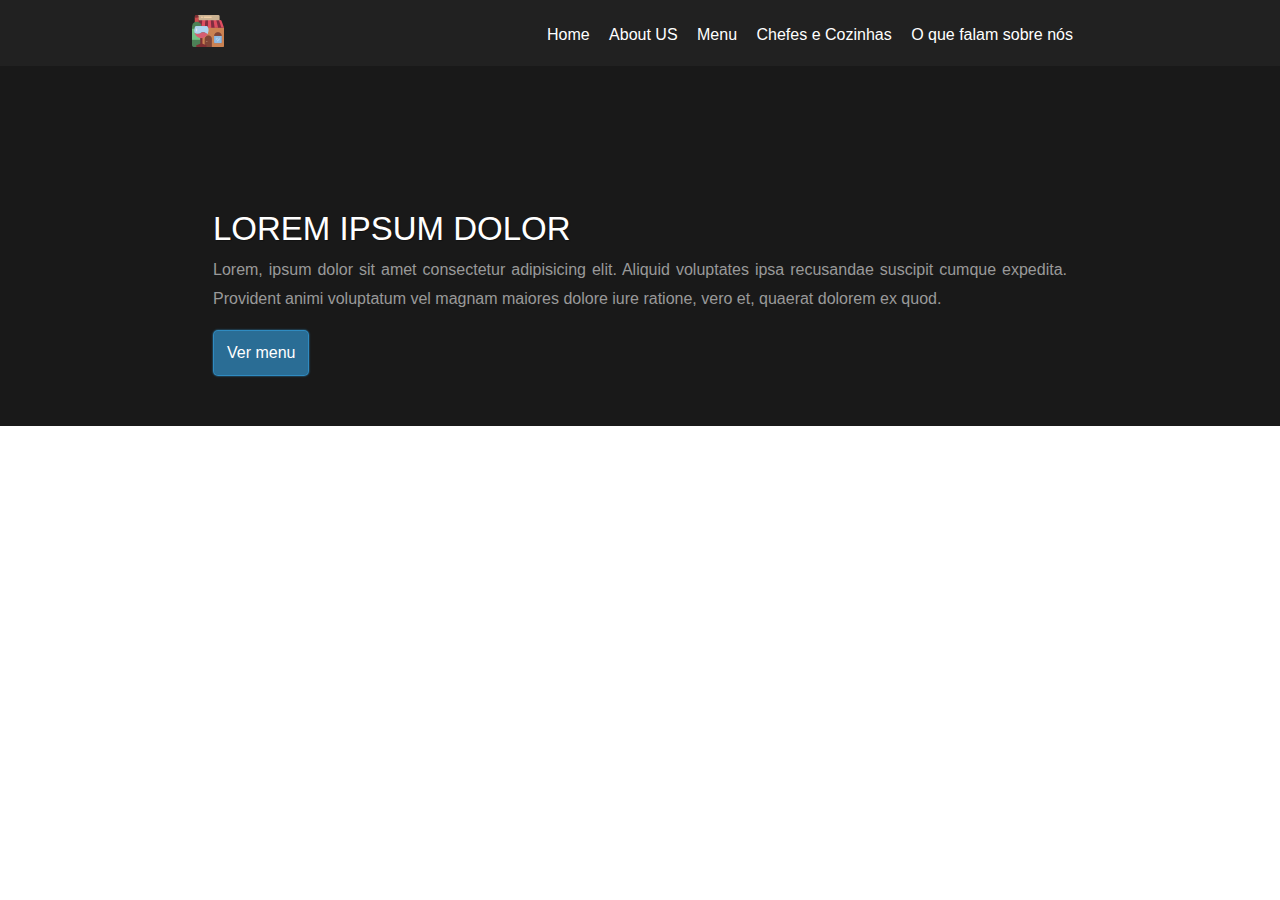
<file: index.html>
<!DOCTYPE html>
<html lang="pt-BR" dir="ltr">
  <head>
    <meta charset="utf-8" />
    <title>Restaurante</title>
    <link rel="stylesheet" href="./assets/css/style.css" />
  </head>
  <body>

    <header class="main-header">
      <div class="container">

        <div class="logo">
             <img src="./assets/images/restaurantes (1).png" alt="Logo do restaurante" />
        </div>

        <div class="list">
          <ul class="main-list">
            <li><a href="index.html">Home</a></li>
            <li><a href="about.html">About US</a></li>
            <li><a href="menu.html">Menu</a></li>
            <li><a href="chefes.html">Chefes e Cozinhas</a></li>
            <li><a href="falamSobre.html">O que falam sobre nós</a></li>
          </ul>
        </div>

      </div>
    </header>


    <section class="jumbtron">
      <div class="container pt-100">
        <h1 class="display-1">Lorem ipsum dolor</h1>
        <p class="muted">Lorem, ipsum dolor sit amet consectetur adipisicing elit. Aliquid voluptates ipsa recusandae suscipit cumque expedita. Provident animi voluptatum vel magnam maiores dolore iure ratione, vero et, quaerat dolorem ex quod.</p>
        <div>
          <button class="btn color-default">Ver menu</button>
        </div>
      </div>
    </section>

  </body>
</html>
</file>
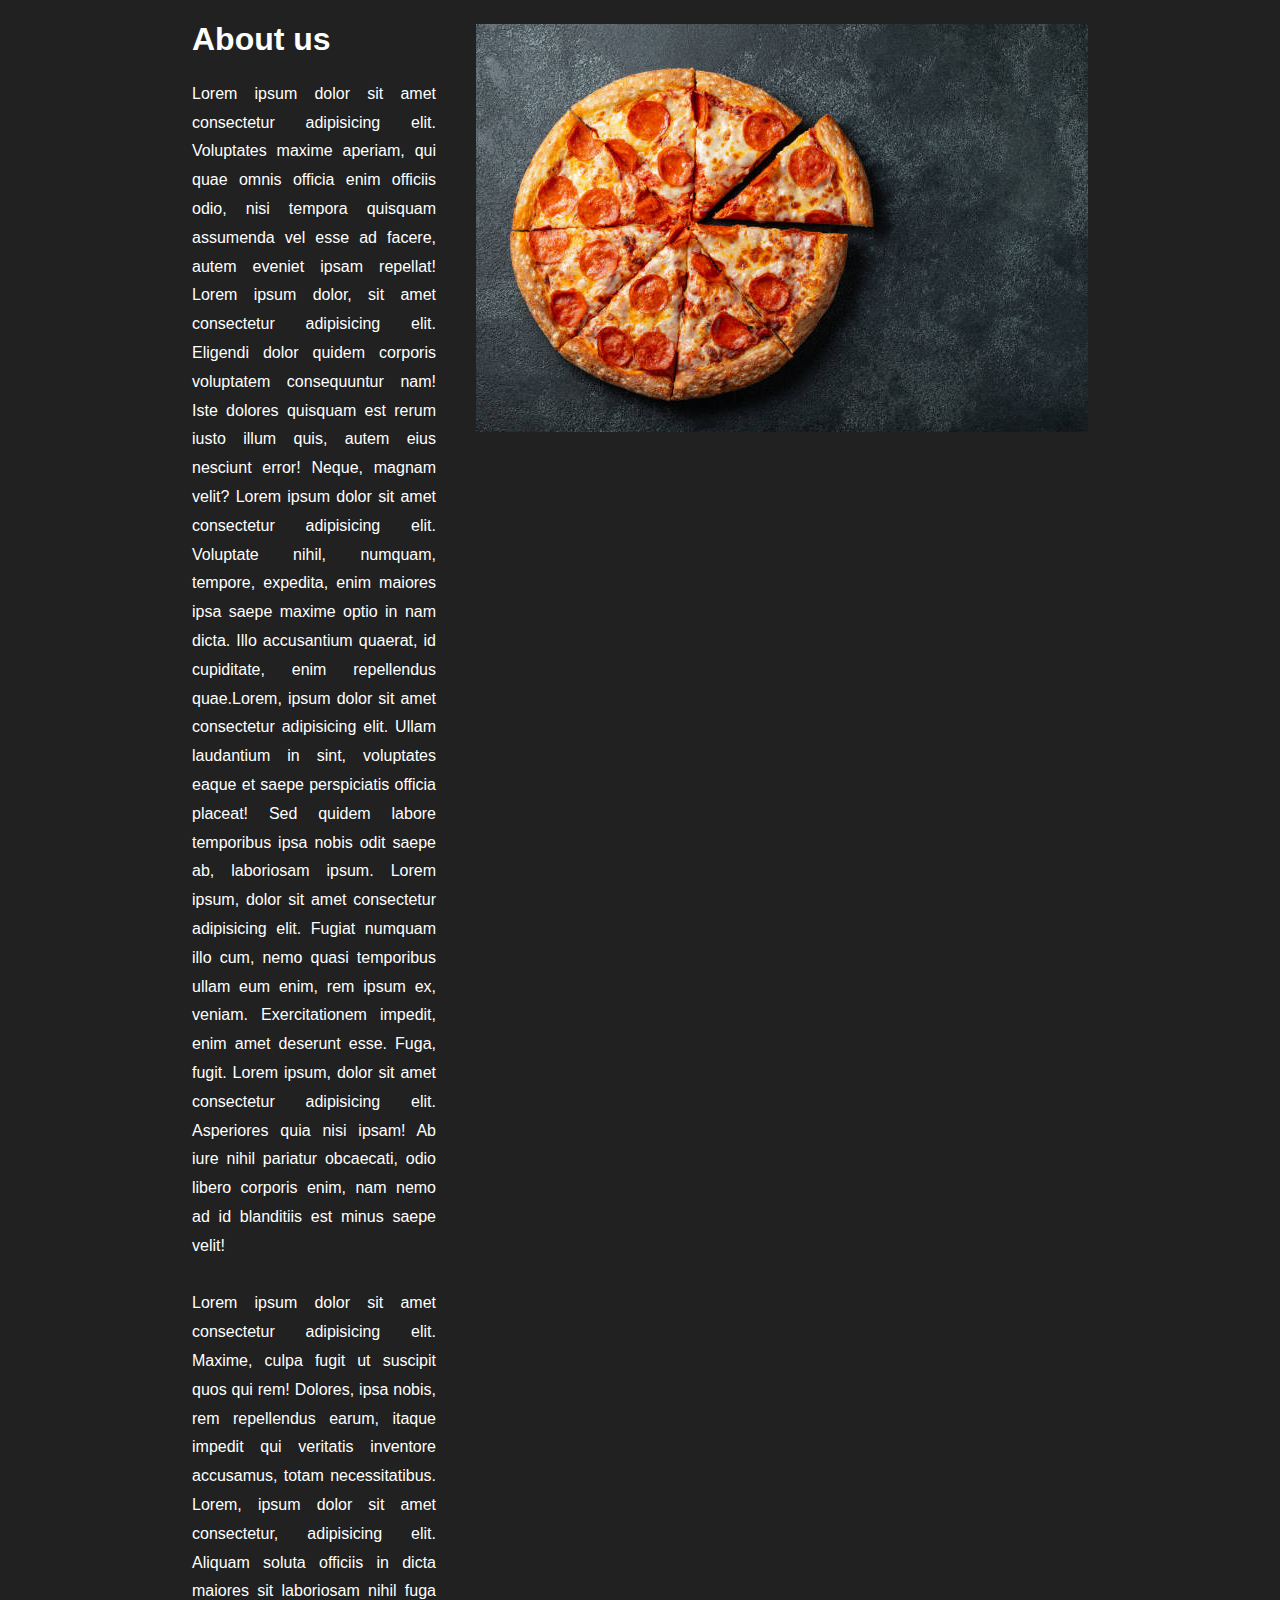
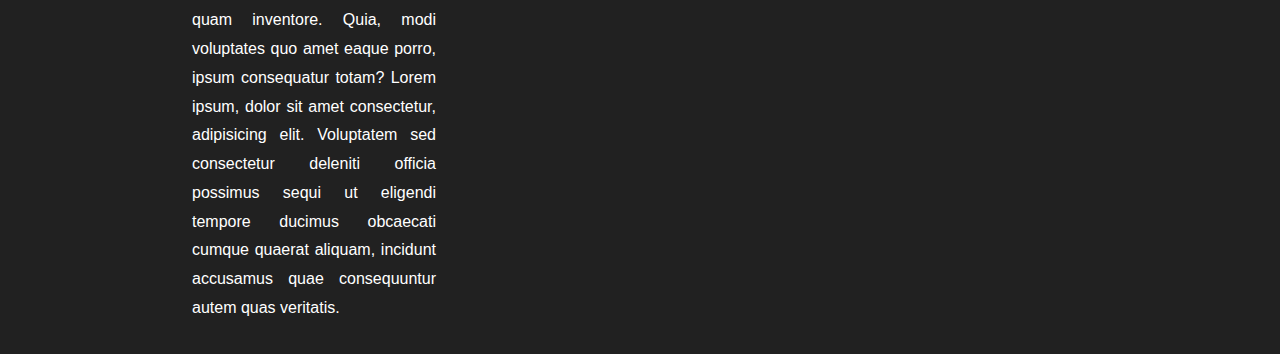
<file: about.html>
<!DOCTYPE html>
<html lang="pt-BR" dir="ltr">
  <head>
    <meta charset="utf-8" />
    <title>Restaurante</title>
    <link rel="stylesheet" href="./assets/css/style.css" />
  </head>
  <body>


    <header class="main-header">
      <div class="container content">

        <div class="main-content-about-us">
          <h1>About us</h1>
          <p>Lorem ipsum dolor sit amet consectetur adipisicing elit. Voluptates maxime aperiam, qui quae omnis officia enim officiis odio, nisi tempora quisquam assumenda vel esse ad facere, autem eveniet ipsam repellat! Lorem ipsum dolor, sit amet consectetur adipisicing elit. Eligendi dolor quidem corporis voluptatem consequuntur nam! Iste dolores quisquam est rerum iusto illum quis, autem eius nesciunt error! Neque, magnam velit? Lorem ipsum dolor sit amet consectetur adipisicing elit. Voluptate nihil, numquam, tempore, expedita, enim maiores ipsa saepe maxime optio in nam dicta. Illo accusantium quaerat, id cupiditate, enim repellendus quae.Lorem, ipsum dolor sit amet consectetur adipisicing elit. Ullam laudantium in sint, voluptates eaque et saepe perspiciatis officia placeat! Sed quidem labore temporibus ipsa nobis odit saepe ab, laboriosam ipsum. Lorem ipsum, dolor sit amet consectetur adipisicing elit. Fugiat numquam illo cum, nemo quasi temporibus ullam eum enim, rem ipsum ex, veniam. Exercitationem impedit, enim amet deserunt esse. Fuga, fugit. Lorem ipsum, dolor sit amet consectetur adipisicing elit. Asperiores quia nisi ipsam! Ab iure nihil pariatur obcaecati, odio libero corporis enim, nam nemo ad id blanditiis est minus saepe velit!<br> <br>Lorem ipsum dolor sit amet consectetur adipisicing elit. Maxime, culpa fugit ut suscipit quos qui rem! Dolores, ipsa nobis, rem repellendus earum, itaque impedit qui veritatis inventore accusamus, totam necessitatibus. Lorem, ipsum dolor sit amet consectetur, adipisicing elit. Aliquam soluta officiis in dicta maiores sit laboriosam nihil fuga quam inventore. Quia, modi voluptates quo amet eaque porro, ipsum consequatur totam? Lorem ipsum, dolor sit amet consectetur, adipisicing elit. Voluptatem sed consectetur deleniti officia possimus sequi ut eligendi tempore ducimus obcaecati cumque quaerat aliquam, incidunt accusamus quae consequuntur autem quas veritatis.</p>

        </div>      
        
        <div class="img main-img">
          <img src="./assets/images/pizza.jpg" alt="Imagem de uma pizza">
        </div>

      </div>
    </header>





      
  </body>
  </html>
</file>
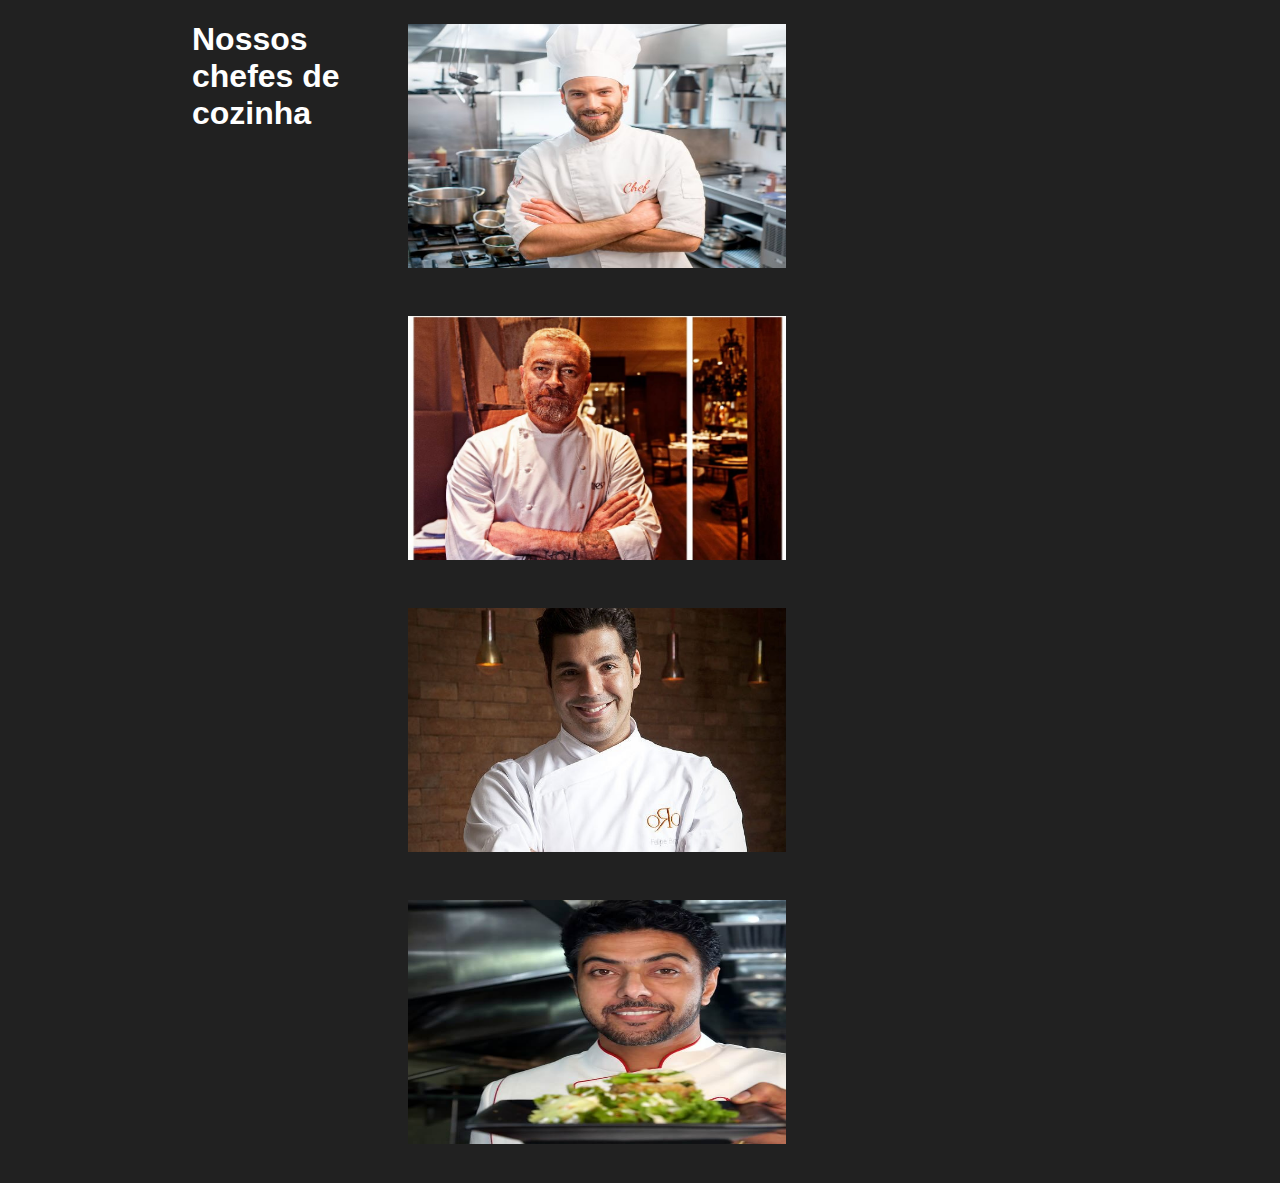
<file: chefes.html>
<!DOCTYPE html>
<html lang="pt-BR" dir="ltr">
  <head>
    <meta charset="utf-8" />
    <title>Restaurante</title>
    <link rel="stylesheet" href="./assets/css/style.css" />
  </head>
  <body>


    <header class="main-header">
      <div class="container content">

        <div class="main-content-about-us">
          <h1>Nossos chefes de cozinha</h1>
        </div>      

        <div class="main-content-cards">
          <div class="img main-img">
            <img src="./assets/images/chef-1.jpg" alt="Nosso primeiro chef de cozinha">
          </div>

          <div class="img main-img">
            <img src="./assets/images/chef-2.jpg" alt="Nosso segundo chef de cozinha">
          </div>

          <div class="img main-img">
            <img src="./assets/images/chef-3.jpg" alt="Nosso terceiro chef de cozinha">
          </div>

          <div class="img main-img">
            <img src="./assets/images/chef-4.jpg" alt="Nosso quarto chef de cozinha">
          </div>
        </div>
        
      
      </div>
    </header>



      
  </body>
  </html>
</file>
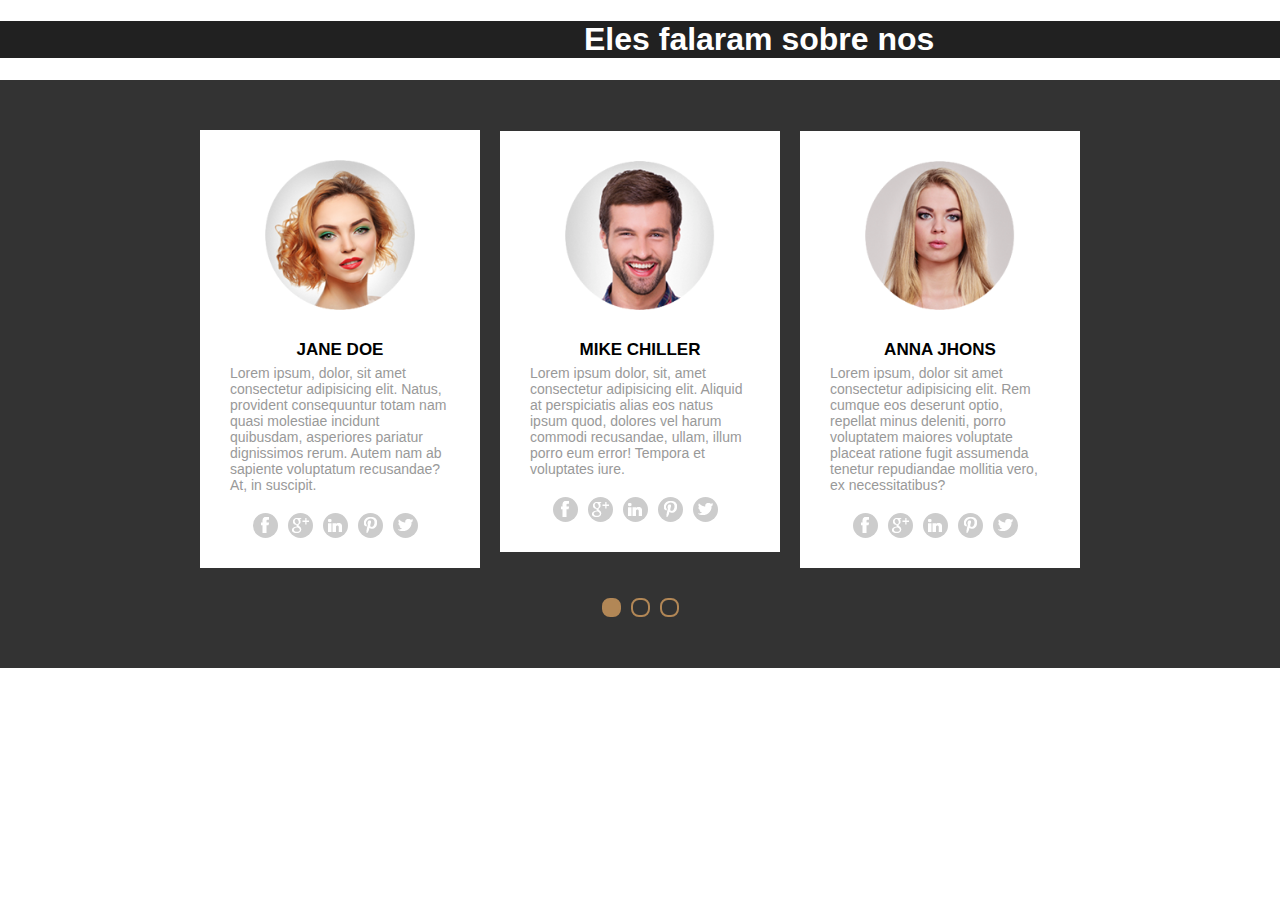
<file: falamSobre.html>
<!DOCTYPE html>
<html lang="pt-BR" dir="ltr">
  <head>
    <meta charset="utf-8" />
    <title>Restaurante</title>
    <link rel="stylesheet" href="./assets/css/style.css" />
  </head>
  <body>

    <h1 class="h1-color">Eles falaram sobre nos</h1>
<section class="default dark bg-team">
        <div class="section-team-area">
            <div class="section-title"></div>
            <div class="section-desc"></div>
            <div class="section-body">
                <div class="section-team">
                <div class="sliders" style="margin-left:0;">
              <div class="slide">
                <div class="slidearea">
                 <img class="section-team--avatar" src="./assets/images/mulher1.png" />
                 <div class="section-team--name">Jane Doe</div>
                 <div class="section-team--role">Lorem ipsum, dolor, sit amet consectetur adipisicing elit. Natus, provident consequuntur totam nam quasi molestiae incidunt quibusdam, asperiores pariatur dignissimos rerum. Autem nam ab sapiente voluptatum recusandae? At, in suscipit.</div>
                 <div class="section-team--social">
                      <a href=""><img src="./assets/images/facebook.png" /></a>
                      <a href=""><img src="./assets/images/googleplus.png" /></a>
                      <a href=""><img src="./assets/images/linkedin.png" /></a>
                      <a href=""><img src="./assets/images/pinterest.png" /></a>
                      <a href=""><img src="./assets/images/twitter.png" /></a>
                 </div>
                </div>
                </div><div class="slide">
                <div class="slidearea">
                  <img class="section-team--avatar" src="./assets/images/homem1.png" />
                 <div class="section-team--name">Mike Chiller</div>
                 <div class="section-team--role">Lorem ipsum dolor, sit, amet consectetur adipisicing elit. Aliquid at perspiciatis alias eos natus ipsum quod, dolores vel harum commodi recusandae, ullam, illum porro eum error! Tempora et voluptates iure.</div>
                 <div class="section-team--social">
                      <a href=""><img src="./assets/images/facebook.png" /></a>
                      <a href=""><img src="./assets/images/googleplus.png" /></a>
                      <a href=""><img src="./assets/images/linkedin.png" /></a>
                      <a href=""><img src="./assets/images/pinterest.png" /></a>
                      <a href=""><img src="./assets/images/twitter.png" /></a>
                 </div>
                </div>
              </div><div class="slide">
                <div class="slidearea">
                  <img class="section-team--avatar" src="./assets/images/mulher2.png" />
                 <div class="section-team--name">Anna Jhons</div>
                 <div class="section-team--role">Lorem ipsum, dolor sit amet consectetur adipisicing elit. Rem cumque eos deserunt optio, repellat minus deleniti, porro voluptatem maiores voluptate placeat ratione fugit assumenda tenetur repudiandae mollitia vero, ex necessitatibus?</div>
                 <div class="section-team--social">
                      <a href=""><img src="./assets/images/facebook.png" /></a>
                      <a href=""><img src="./assets/images/googleplus.png" /></a>
                      <a href=""><img src="./assets/images/linkedin.png" /></a>
                      <a href=""><img src="./assets/images/pinterest.png" /></a>
                      <a href=""><img src="./assets/images/twitter.png" /></a>
                 </div>
                </div>
              </div><div class="slide">
                <div class="slidearea">
                  <img class="section-team--avatar" src="./assets/images/mulher1.png" />
                 <div class="section-team--name">Jane Doe</div>
                 <div class="section-team--role">Lorem, ipsum dolor sit amet consectetur adipisicing, elit. Quibusdam dolores, voluptates, cumque ut delectus architecto, nam, aut voluptate earum excepturi veritatis. Fugit, sed, dicta rerum pariatur quia sequi officiis fugiat?</div>
                 <div class="section-team--social">
                      <a href=""><img src="./assets/images/facebook.png" /></a>
                      <a href=""><img src="./assets/images/googleplus.png" /></a>
                      <a href=""><img src="./assets/images/linkedin.png" /></a>
                      <a href=""><img src="./assets/images/pinterest.png" /></a>
                      <a href=""><img src="./assets/images/twitter.png" /></a>
                 </div>
                </div>
             </div>
          </div>
       </div>
          <div class="sliders-pointers">
             <div class="pointer active"></div>
             <div class="pointer"></div>
             <div class="pointer"></div>
          </div>
      </div>
  </div>
</section>


  </body>
  </html>
</file>
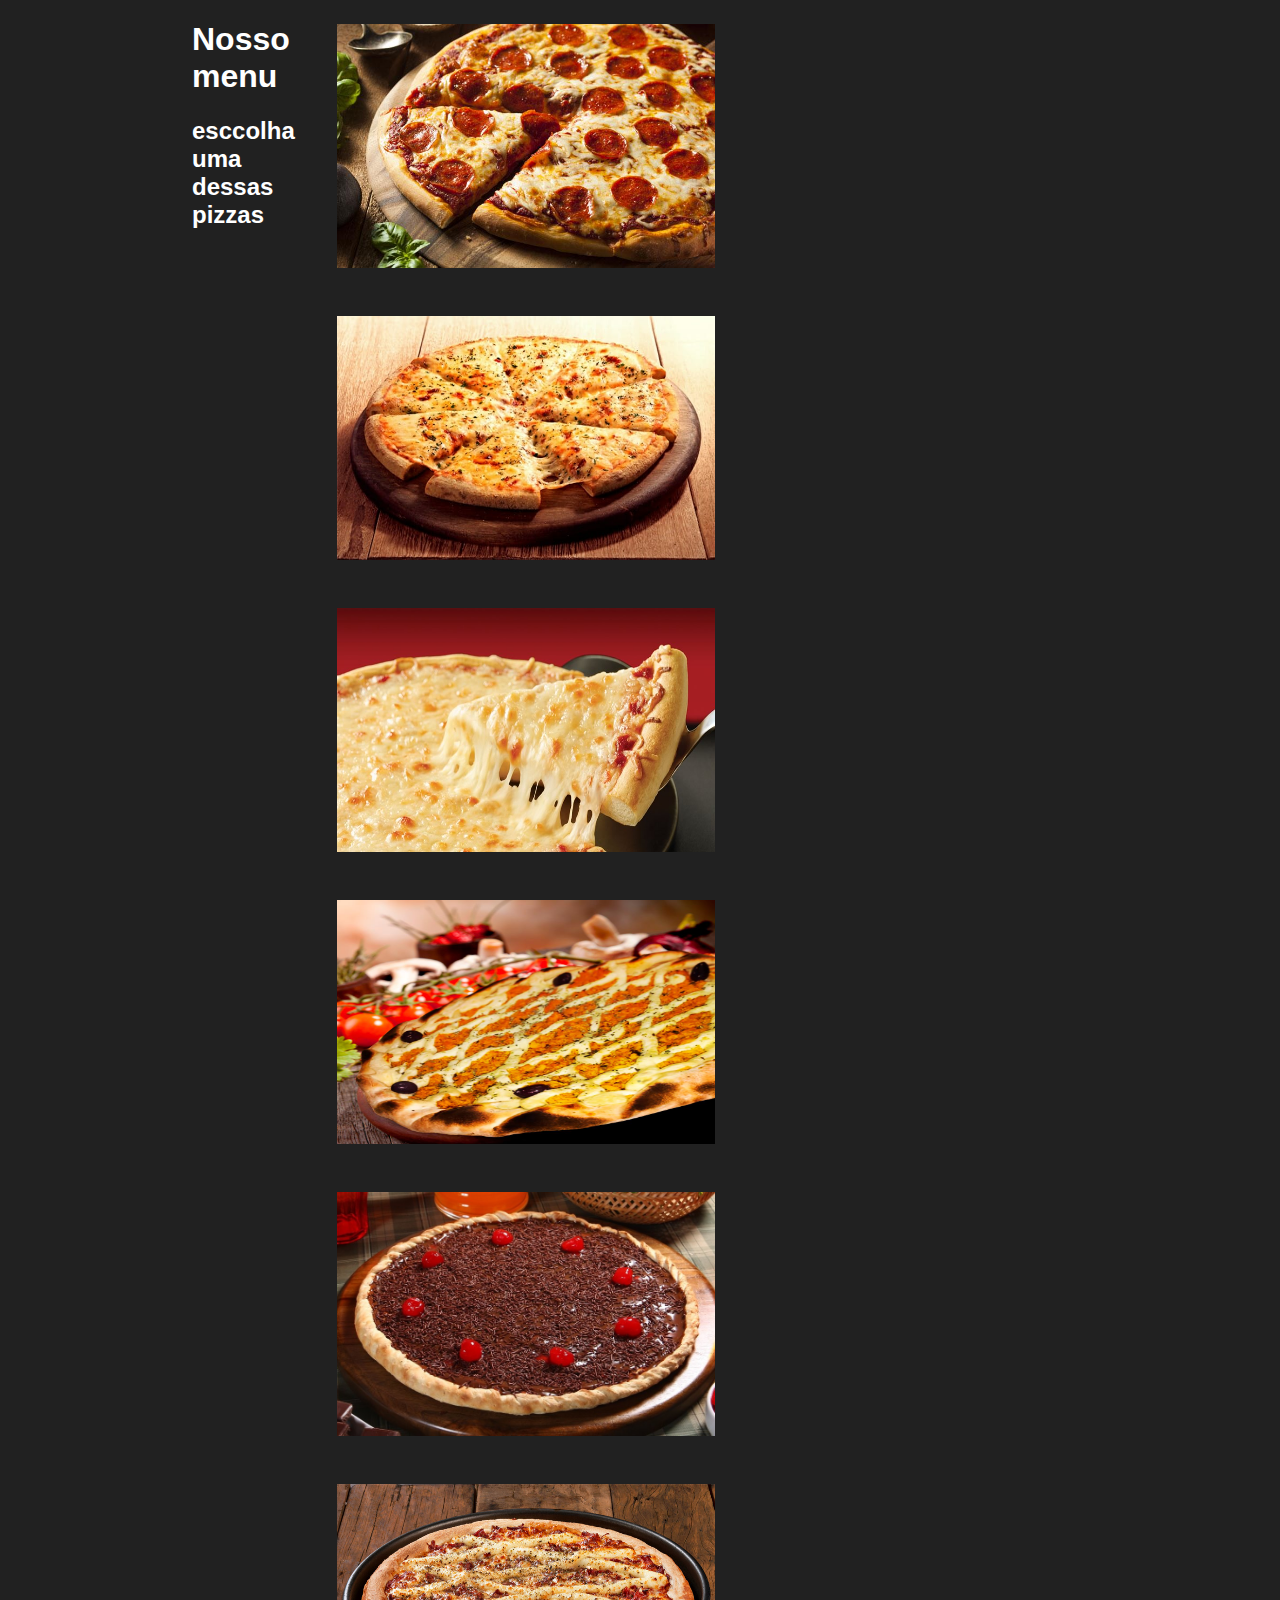
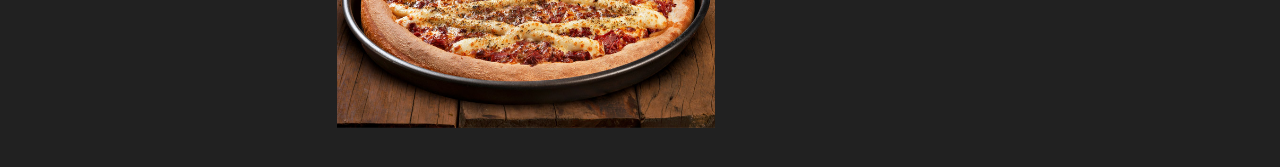
<file: menu.html>
<!DOCTYPE html>
<html lang="pt-BR" dir="ltr">
  <head>
    <meta charset="utf-8" />
    <title>Restaurante</title>
    <link rel="stylesheet" href="./assets/css/style.css" />
  </head>
  <body>


    <header class="main-header">
      <div class="container content">

        <div class="main-content-about-us">
          <h1>Nosso menu</h1>
          <h2>esccolha uma dessas pizzas</h2>
        </div>      

        <div class="main-content-cards">
          <div class="img main-img">
            <img src="./assets/images/pizza-calabresa.jpg" alt="Imagem da pizza de
            calabresa">
          </div>

          <div class="img main-img">
            <img src="./assets/images/pizza-mussarela.jpg" alt="Imagem da pizza de mussarela">
          </div>

          <div class="img main-img">
            <img src="./assets/images/pizza-queijo.jpg" alt="Imagem da pizza de queijo">
          </div>

          <div class="img main-img">
            <img src="./assets/images/pizza-frango.jpg" alt="Imagem da pizza de frango">
          </div>

          <div class="img main-img">
            <img src="./assets/images/pizza-brigadeiro.jpg" alt="Imagem da pizza de brigadeiro">
          </div>

          <div class="img main-img">
            <img src="./assets/images/pizza-nordestina.jpg" alt="Imagem da pizza nordestina">
          </div>  
        </div>
        
      
      </div>
    </header>



      
  </body>
  </html>
</file>
<file: assets/css/style.css>
body {
  margin: 0;
  font-family: Arial, Helvetica, sans-serif;
}

ul {
  list-style: none;
  padding-left: 0;
}

a {
  text-decoration: none;
}

p {
  text-align: justify;
  line-height: 1.8;
}

header {
  background: #212121;
  padding-bottom: 15px;
}

.container {
  margin: auto;
  width: 70%;
}

.main-list li {
  display: inline;
  padding-right: 15px;
}

.main-list {
 padding-top: 10px;
}

.logo,
.list {
 display: inline-block;
}

.list {
  float: right;
}

.logo {
  padding-top: 15px;
}

.main-list li a {
  color: #fff;
}

.jumbtron {
  background: #191919;
  padding: 30px;
  height: 300px;
  color: #fff;
}

.pt-100 {
  padding-top: 92px;
}

.display-1 {
  font-size: 33px;
  font-weight: 100;
  margin-bottom: 0px;
  text-shadow: 1px 1px 1px rgb(0 0 0 / 30%);
  text-transform: uppercase;
  user-select: none;
}

.muted {
  font-size: 16px;
  font-weight: 100;
  margin-top: 8px;
  color: #999;
  user-select: none;
}

.btn {
  background: #349ddba3;
  color: #fff;
  border: solid 1px #349ddba3;
  border-radius: 5px;
  outline: none; 
  font-size: 16px;
  cursor: pointer;
  padding: 13px;
  user-select: none;
  box-shadow: 0 0 2px rgba(52,157,219, .9);
}


.content {
  display: flex;
}

.main-content-about-us {
  padding-right: 20px;
}

.main-img {
  padding-left: 20px;
}


.img {
  display: block;
  margin-left: auto;
  margin-right: auto;
  padding-top: 24px;
}



.main-content-cards {
  display: flex;
  flex-wrap: wrap;
}

.main-img {
  flex: 1!important;
}

.main-content-cards .main-img {
  padding-bottom: 20px;
}

.main-content-cards img {
  width: 378px!important;
  height: 244px!important;
}

h1,
h2,
p {
  color: #fff;
}

h1 {
  padding: 0px;
}

.h1-color {
  background:#212121;
  padding-left: 584px;
} 

.section-team-area {
  background-color:rgba(0, 0, 0, 0.8);
  padding-top:50px;
  padding-bottom:50px;
}

.section-team {
   overflow:hidden;
   max-width:880px;
   margin:auto;
}

.section-team .sliders {
     width:1000vw;
     height:100%;
}

.section-team .slide {
  width:280px;
  height:100%;
  min-height:300px;
  display:inline-block;
  background-color:#FFF;
  margin-right:20px;
}

.section-team .slidearea {
  display:flex;
  flex-direction:column;
  height:100%;
  justify-content:center;
  align-items:center;
  color:#000;
  padding:30px;
}

.section-team-area .sliders-pointers {
  margin-top:30px;
    height:20px;
    display:flex;
    justify-content:center;
    align-items:center;
}

.section-team-area .pointer {
  width:15px;
  height:15px;
  border:2px solid #B28756;
  border-radius:8px;
  margin-left:5px;
  margin-right:5px;
  cursor:pointer;
}

.section-team-area .pointer.active {
    background-color:#B28756;
}

.section-team--avatar {
    width:150px;
    height:auto;
}

.section-team--name {
    text-transform:uppercase;
    font-weight:600;
    font-size:17px;
    margin-top:30px;
}

.section-team--role {
    font-size:14px;
    color:#999;
    margin-top:5px;
}

.section-team--social {
    display:flex;
    margin-top:20px;
}

.section-team--social a {
  display:inline-flex;
  justify-content:center;
  align-items:center;
  width:25px;
  height:25px;
  background-color:#CCC;
  border-radius:13px;
  margin-right:10px;
}

.section-team--social a:hover {
  background-color:#B28756;
}


.testimonials .slidearea {
  margin: auto;
  width: 50%;
  text-align: center;
}
</file>
